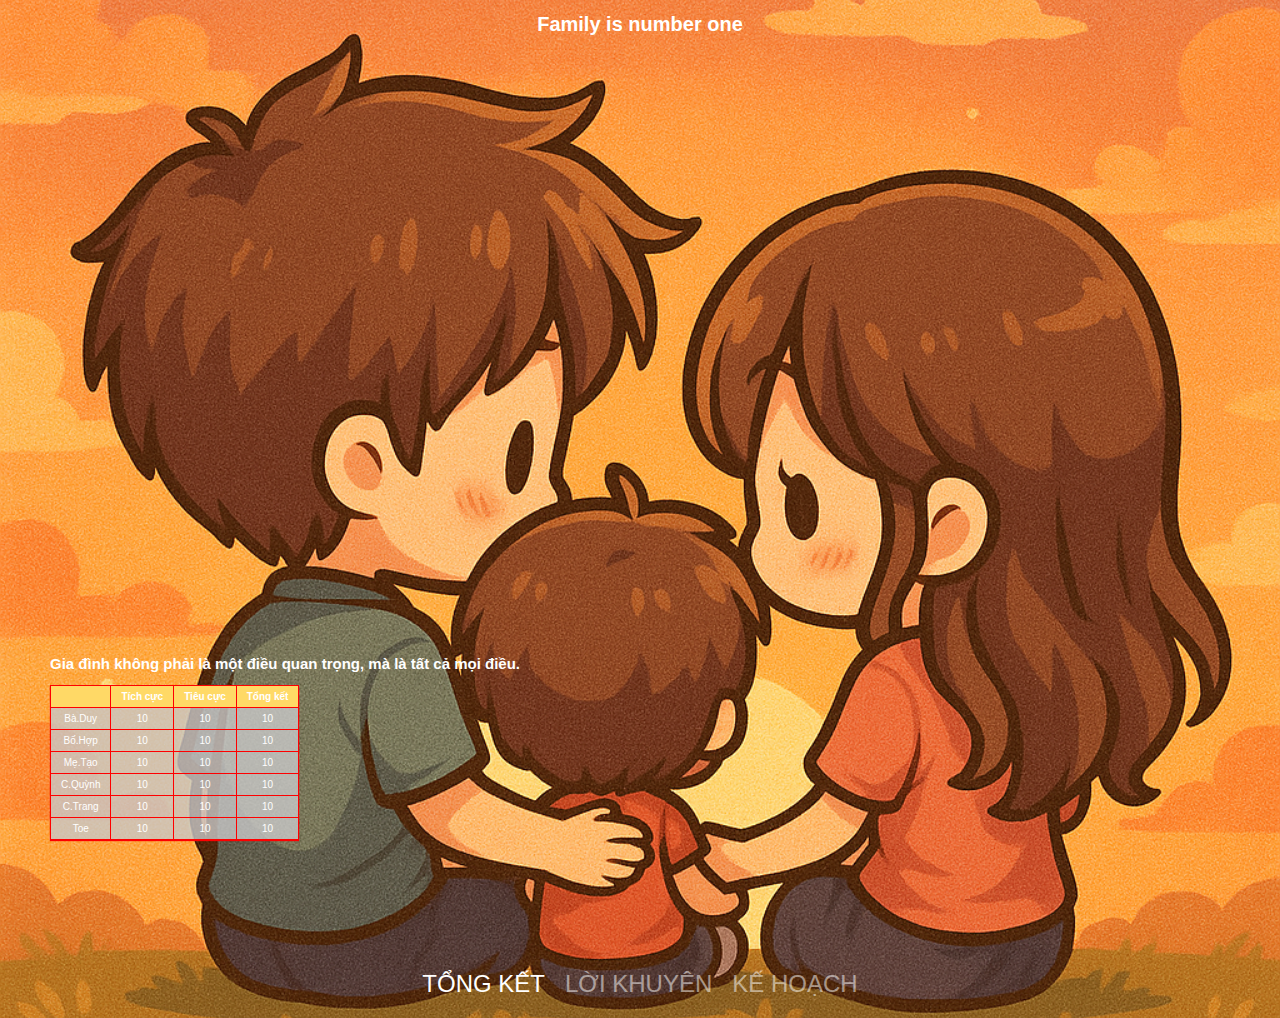
<file: index.html>
<!DOCTYPE html>
<html lang="en">
<head>
  <meta charset="UTF-8" />
  <meta name="viewport" content="width=device-width, initial-scale=1.0" />
  <title>family is number one</title>
  <link rel="stylesheet" href="main.css" />
  <style>
    body {

      justify-content:center;
      align-items: center;
      font-family: Arial, sans-serif;
      font-size: 10px; /* 👉 Tăng kích thước chữ toàn bộ */
    }
    .wrapper {
      text-align: center;
    }
    table {
      border-collapse: collapse;
      background-color: rgba(200, 200, 200, 0.8);
      box-shadow: 0 1px 1px #fc0000;
    }

    th, td {
      border: 1px solid #ff0000;
      padding: 5px 10px;
      text-align: center;
    }

    th {
      background-color: #ffd966;
    }
  </style>
</head>
<body>
    <div class="wrapper">
        <h1>Family is number one</h1>
      <div class="app">
    <div class="app_bgimg">
      <div class="app_bgimg-image app_bgimg-image-1 active"></div>
      <div class="app_bgimg-image app_bgimg-image-2"></div>
      <div class="app_bgimg-image app_bgimg-image-3"></div>
    </div>

    <div class="app_text">
      <div class="app_text-slide app_text-1 active">
        <h2>Gia đình không phải là một điều quan trọng, mà là tất cả mọi điều.</h2>
        <p> <table>
            <tr>
              <th></th>
              <th>Tích cực</th>
              <th>Tiêu cực</th>
              <th>Tổng kết</th>   
            </tr>
            <tr>
              <td>Bà.Duy</td>
              <td>10</td>
              <td>10</td>
              <td>10</td>
            </tr>
            <tr>
              <td>Bố.Hợp</td>
              <td>10</td>
              <td>10</td>
              <td>10</td>
            </tr>
            <tr>
              <td>Mẹ.Tạo</td>
              <td>10</td>
              <td>10</td>
              <td>10</td>
            </tr>
            <tr>
                <td>C.Quỳnh</td>
                <td>10</td>
                <td>10</td>
                <td>10</td>
            </tr>
            <tr>
                <td>C.Trang</td>
                <td>10</td>
                <td>10</td>
                <td>10</td>
            </tr>
            <tr>
                <td>Toe</td>
                <td>10</td>
                <td>10</td>
                <td>10</td>
            </tr>
          </table></p>
      </div>
      <div class="app_text-slide app_text-2">
        <h2>Không có gia đình, con người chỉ là một chiếc lá rơi giữa dòng đời.</h2>
        <p> <table>
            <th>Thành viên</th>
            <th>Lời khuyên </th> 
          </tr>
          <tr>
            <td>Bà.Duy</td>
            <td>Thời gian là món quà quý giá nhất bạn có thể dành cho người thân yêu.</td>
          </tr>
          <tr>
            <td>Bố.Hợp</td>
            <td>Thấu hiểu bắt đầu từ sự lắng nghe chân thành, không vội vàng kết luận.</td>
          </tr>
          <tr>
            <td>Mẹ.Tạo</td>
            <td> Một cái ôm, lời cảm ơn hay ánh mắt ấm áp có thể làm nên sự khác biệt lớn.</td>
          </tr>
          <tr>
              <td>C.Quỳnh</td>
              <td> Im lặng đúng lúc và đối thoại đúng cách có thể cứu vãn nhiều mối quan hệ.</td>
          </tr>
          <tr>
              <td>C.Trang</td>
              <td>Mỗi người trong gia đình là một cá thể riêng, hãy yêu thương cả những điều không giống bạn.</td>
          </tr>
          <tr>
              <td>Toe</td>
              <td>Dù có sai lầm, gia đình vẫn là nơi sẵn sàng đón bạn trở về với vòng tay rộng mở.</td>
          </tr>
          </table></p>
      </div>
      <div class="app_text-slide app_text-3">
        <h2>Gia đình là nơi cuộc sống bắt đầu và tình yêu không bao giờ kết thúc.</h2>
        <p> <table>
            <tr>
                <th></th>
                <th>Thứ 2</th> 
                <th>Thứ 3</th> 
                <th>Thứ 4</th> 
                <th>Thứ 5</th> 
                <th>Thứ 6</th> 
                <th>Thứ 7</th> 
                <th>Chủ nhật</th> 
              </tr>
              <tr>
                <td>Bà.Duy</td>
                <td></td>
                <td></td>
                <td></td>
                <td></td>
                <td></td>
                <td></td>
                <td></td>
              </tr>
              <tr>
                <td>Bố.Hợp</td>
                <td></td>
                <td></td>
                <td></td>
                <td></td>
                <td></td>
                <td></td>
                <td></td>
              </tr>
              <tr>
                <td>Mẹ.Tạo</td>
                <td></td>
                <td></td>
                <td></td>
                <td></td>
                <td></td>
                <td></td>
                <td></td>
              </tr>
              <tr>
                  <td>C.Quỳnh</td>
                  <td></td>
                  <td></td>
                  <td></td>
                  <td></td>
                  <td></td>
                  <td></td>
                  <td></td>
              </tr>
              <tr>
                  <td>C.Trang</td>
                  <td></td>
                  <td></td>
                  <td></td>
                  <td></td>
                  <td></td>
                  <td></td>
                  <td></td>
              </tr>
              <tr>
                  <td>Toe</td>
                  <td></td>
                  <td></td>
                  <td></td>
                  <td></td>
                  <td></td>
                  <td></td>
                  <td></td>
              </tr>
          </table></p>
      </div>
    </div>
  </div>
  <div class="pages">
    <ul class="pages_list">
      <li data-target="1" class="pages_item active">TỔNG KẾT</li>
      <li data-target="2" class="pages_item">LỜI KHUYÊN</li>
      <li data-target="3" class="pages_item">KẾ HOẠCH</li>
    </ul>
  <script src="main.js"></script>
</body>
</html>
</file>
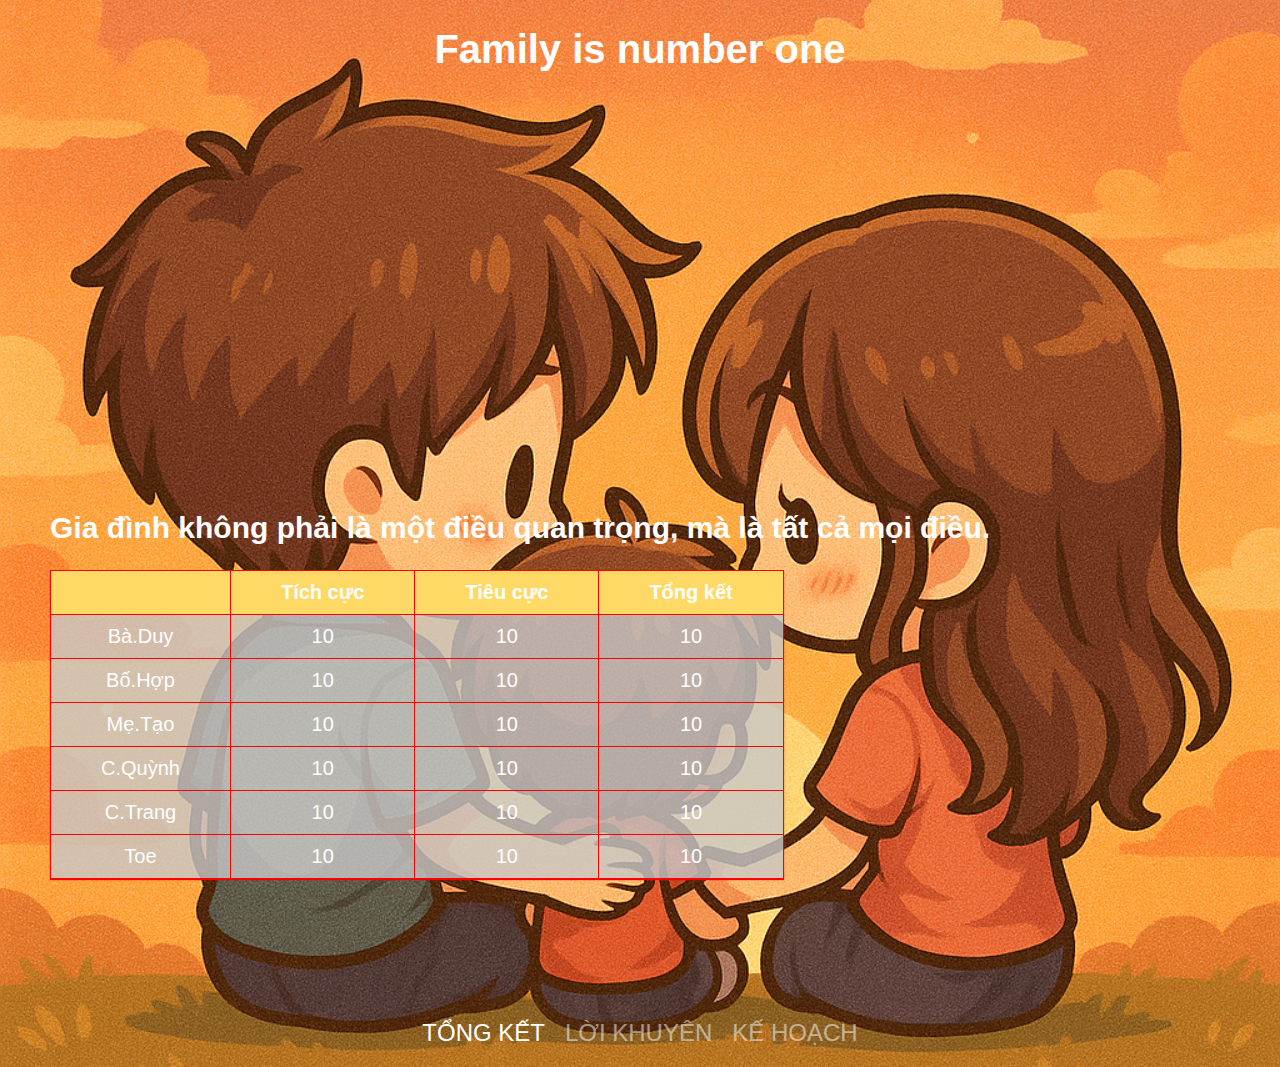
<file: dac diem/index.html>
<!DOCTYPE html>
<html lang="en">
<head>
  <meta charset="UTF-8" />
  <meta name="viewport" content="width=device-width, initial-scale=1.0" />
  <title>family is number one</title>
  <link rel="stylesheet" href="main.css" />
  <style>
    body {

      justify-content:center;
      align-items: center;
      font-family: Arial, sans-serif;
      font-size: 20px; /* 👉 Tăng kích thước chữ toàn bộ */
    }
    .wrapper {
      text-align: center;
    }
    table {
      border-collapse: collapse;
      background-color: rgba(200, 200, 200, 0.8);
      box-shadow: 0 1px 1px #fc0000;
    }

    th, td {
      border: 1px solid #ff0000;
      padding: 10px 50px;
      text-align: center;
    }

    th {
      background-color: #ffd966;
    }
  </style>
</head>
<body>
    <div class="wrapper">
        <h1>Family is number one</h1>
      <div class="app">
    <div class="app_bgimg">
      <div class="app_bgimg-image app_bgimg-image-1 active"></div>
      <div class="app_bgimg-image app_bgimg-image-2"></div>
      <div class="app_bgimg-image app_bgimg-image-3"></div>
    </div>

    <div class="app_text">
      <div class="app_text-slide app_text-1 active">
        <h2>Gia đình không phải là một điều quan trọng, mà là tất cả mọi điều.</h2>
        <p> <table>
            <tr>
              <th></th>
              <th>Tích cực</th>
              <th>Tiêu cực</th>
              <th>Tổng kết</th>   
            </tr>
            <tr>
              <td>Bà.Duy</td>
              <td>10</td>
              <td>10</td>
              <td>10</td>
            </tr>
            <tr>
              <td>Bố.Hợp</td>
              <td>10</td>
              <td>10</td>
              <td>10</td>
            </tr>
            <tr>
              <td>Mẹ.Tạo</td>
              <td>10</td>
              <td>10</td>
              <td>10</td>
            </tr>
            <tr>
                <td>C.Quỳnh</td>
                <td>10</td>
                <td>10</td>
                <td>10</td>
            </tr>
            <tr>
                <td>C.Trang</td>
                <td>10</td>
                <td>10</td>
                <td>10</td>
            </tr>
            <tr>
                <td>Toe</td>
                <td>10</td>
                <td>10</td>
                <td>10</td>
            </tr>
          </table></p>
      </div>
      <div class="app_text-slide app_text-2">
        <h2>Không có gia đình, con người chỉ là một chiếc lá rơi giữa dòng đời.</h2>
        <p> <table>
            <th>Thành viên</th>
            <th>Lời khuyên </th> 
          </tr>
          <tr>
            <td>Bà.Duy</td>
            <td>Thời gian là món quà quý giá nhất bạn có thể dành cho người thân yêu.</td>
          </tr>
          <tr>
            <td>Bố.Hợp</td>
            <td>Thấu hiểu bắt đầu từ sự lắng nghe chân thành, không vội vàng kết luận.</td>
          </tr>
          <tr>
            <td>Mẹ.Tạo</td>
            <td> Một cái ôm, lời cảm ơn hay ánh mắt ấm áp có thể làm nên sự khác biệt lớn.</td>
          </tr>
          <tr>
              <td>C.Quỳnh</td>
              <td> Im lặng đúng lúc và đối thoại đúng cách có thể cứu vãn nhiều mối quan hệ.</td>
          </tr>
          <tr>
              <td>C.Trang</td>
              <td>Mỗi người trong gia đình là một cá thể riêng, hãy yêu thương cả những điều không giống bạn.</td>
          </tr>
          <tr>
              <td>Toe</td>
              <td>Dù có sai lầm, gia đình vẫn là nơi sẵn sàng đón bạn trở về với vòng tay rộng mở.</td>
          </tr>
          </table></p>
      </div>
      <div class="app_text-slide app_text-3">
        <h2>Gia đình là nơi cuộc sống bắt đầu và tình yêu không bao giờ kết thúc.</h2>
        <p> <table>
            <tr>
                <th></th>
                <th>Thứ 2</th> 
                <th>Thứ 3</th> 
                <th>Thứ 4</th> 
                <th>Thứ 5</th> 
                <th>Thứ 6</th> 
                <th>Thứ 7</th> 
                <th>Chủ nhật</th> 
              </tr>
              <tr>
                <td>Bà.Duy</td>
                <td></td>
                <td></td>
                <td></td>
                <td></td>
                <td></td>
                <td></td>
                <td></td>
              </tr>
              <tr>
                <td>Bố.Hợp</td>
                <td></td>
                <td></td>
                <td></td>
                <td></td>
                <td></td>
                <td></td>
                <td></td>
              </tr>
              <tr>
                <td>Mẹ.Tạo</td>
                <td></td>
                <td></td>
                <td></td>
                <td></td>
                <td></td>
                <td></td>
                <td></td>
              </tr>
              <tr>
                  <td>C.Quỳnh</td>
                  <td></td>
                  <td></td>
                  <td></td>
                  <td></td>
                  <td></td>
                  <td></td>
                  <td></td>
              </tr>
              <tr>
                  <td>C.Trang</td>
                  <td></td>
                  <td></td>
                  <td></td>
                  <td></td>
                  <td></td>
                  <td></td>
                  <td></td>
              </tr>
              <tr>
                  <td>Toe</td>
                  <td></td>
                  <td></td>
                  <td></td>
                  <td></td>
                  <td></td>
                  <td></td>
                  <td></td>
              </tr>
          </table></p>
      </div>
    </div>
  </div>
  <div class="pages">
    <ul class="pages_list">
      <li data-target="1" class="pages_item active">TỔNG KẾT</li>
      <li data-target="2" class="pages_item">LỜI KHUYÊN</li>
      <li data-target="3" class="pages_item">KẾ HOẠCH</li>
    </ul>
  <script src="main.js"></script>
</body>
</html>
</file>
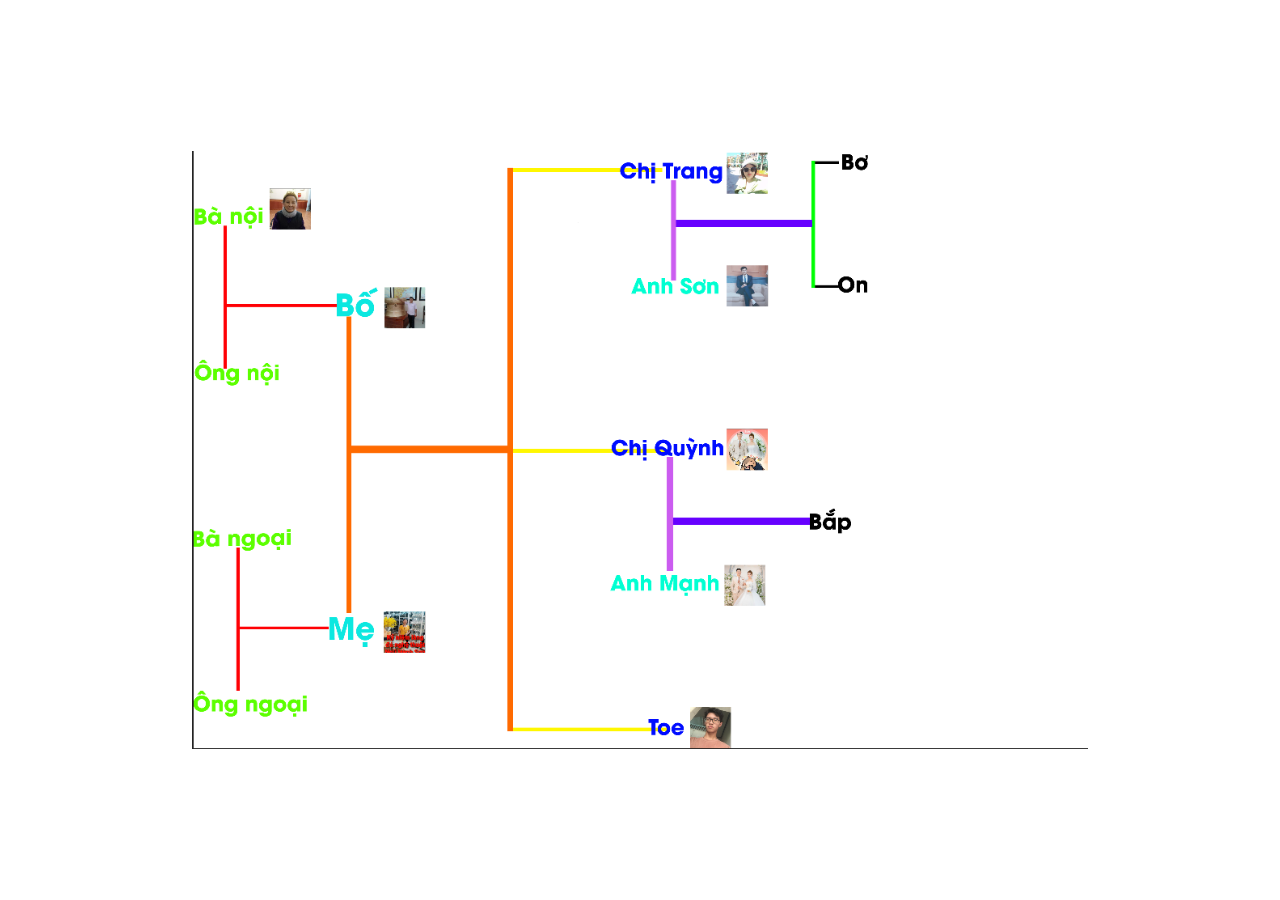
<file: zet.html>
<!DOCTYPE html>
<html lang="vi">
<head>
  <meta charset="UTF-8">
  <title>Ảnh nền thu nhỏ</title>
  <style>
    html, body {
      height: 100%;
      margin: 0;
      padding: 0;
    }
    body {
      background-image: url('zet.png'); /* đường dẫn đúng */
      background-size: 70%;        /* Ảnh chiếm 80% kích thước */
      background-repeat: no-repeat;
      background-position: center;
      background-attachment: fixed;
    }
  </style>
</head>
<body>
</body>
</html>
</file>
<file: main.css>
body {
    margin: 0;
    font-family: Arial, sans-serif;
    background: url('GPT.png');
    background-size: cover;
    background-position: center;
    color: #ffffff;
  }
  
  .app {
    position: relative;
    height: 100vh;
    overflow: hidden;
  }
  
  .app_bgimg-image {
    position: absolute;
    width: 100%;
    height: 100%;
    opacity: 0;
    background-size: cover;
    background-position: center;
    transition: opacity 0.5s ease;
  }
  
  .app_bgimg-image-1 {
    background-image: url();
  }
  
  .app_bgimg-image-2 {
    background-image: url();
  }
  .app_bgimg-image-3 {
    background-image: url();
  }
  .app_bgimg-image.active {
    opacity: 1;
  }
  
  .app_text {
    position: absolute;
    bottom: 100px;
    left: 50px;
  }
  
  .app_text-slide {
    opacity: 0;
    transform: translateY(20px);
    transition: all 0.5s ease;
    position: absolute;
  }
  
  .app_text-slide.active {
    opacity: 1;
    transform: translateY(0);
    position: relative;
  }
  
  .pages_list {
    display: flex;
    list-style: none;
    justify-content: center;
    padding: 20px;
    margin: 0;
  }
  
  .pages_item {
    margin: 0 10px;
    cursor: pointer;
    font-size: 24px;
    opacity: 0.5;
    transition: opacity 0.3s;
  }
  
  .pages_item.active {
    opacity: 1;
  }
</file>
<file: dac diem/main.css>
body {
    margin: 0;
    font-family: Arial, sans-serif;
    background: url('GPT.png');
    background-size: cover;
    background-position: center;
    color: #ffffff;
  }
  
  .app {
    position: relative;
    height: 100vh;
    overflow: hidden;
  }
  
  .app_bgimg-image {
    position: absolute;
    width: 100%;
    height: 100%;
    opacity: 0;
    background-size: cover;
    background-position: center;
    transition: opacity 0.5s ease;
  }
  
  .app_bgimg-image-1 {
    background-image: url();
  }
  
  .app_bgimg-image-2 {
    background-image: url();
  }
  .app_bgimg-image-3 {
    background-image: url();
  }
  .app_bgimg-image.active {
    opacity: 1;
  }
  
  .app_text {
    position: absolute;
    bottom: 100px;
    left: 50px;
  }
  
  .app_text-slide {
    opacity: 0;
    transform: translateY(20px);
    transition: all 0.5s ease;
    position: absolute;
  }
  
  .app_text-slide.active {
    opacity: 1;
    transform: translateY(0);
    position: relative;
  }
  
  .pages_list {
    display: flex;
    list-style: none;
    justify-content: center;
    padding: 20px;
    margin: 0;
  }
  
  .pages_item {
    margin: 0 10px;
    cursor: pointer;
    font-size: 24px;
    opacity: 0.5;
    transition: opacity 0.3s;
  }
  
  .pages_item.active {
    opacity: 1;
  }
</file>
